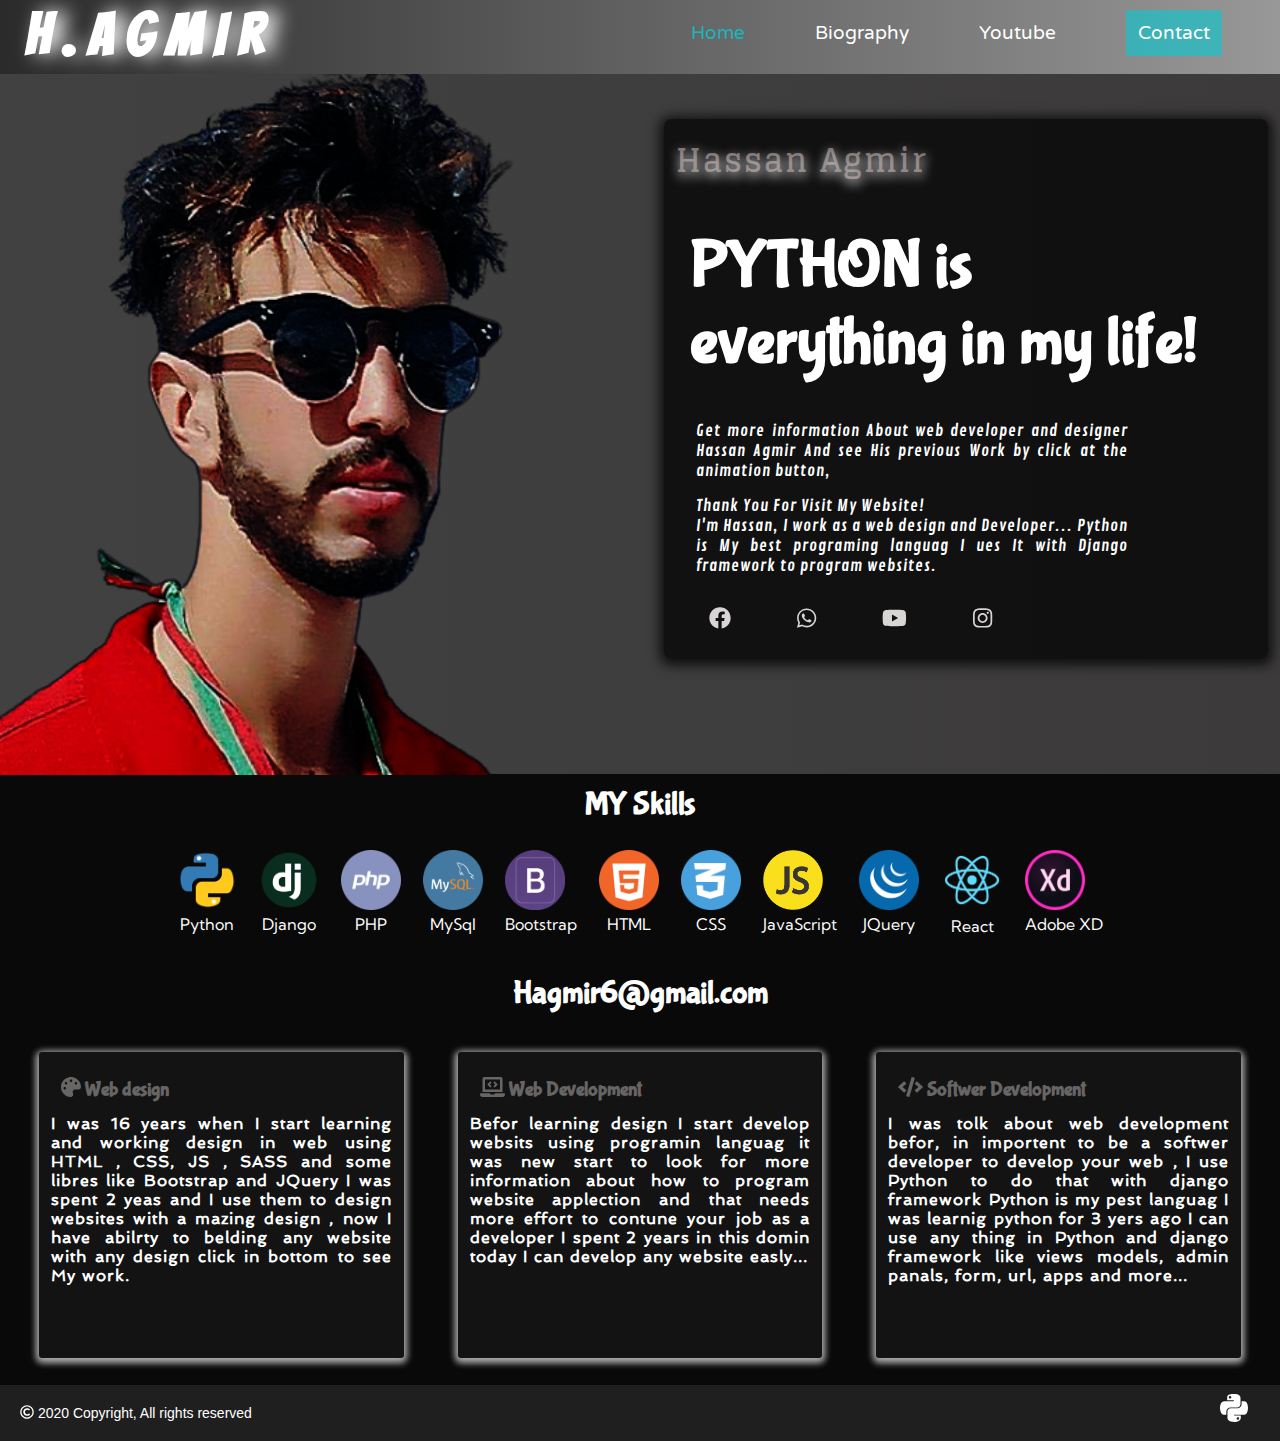
<file: index.html>
<!DOCTYPE html>
<html lang="en">
<head>
    <meta charset="UTF-8">
    <meta name="viewport" content="width=device-width, initial-scale=1.0">
    <meta name="keywords" content="hassan agmir, hassan, agmir, agmir hassan, hassane, hassane agmir, agmir hassane, guigou, web, web developer, web designer, softwer develop, website, حسن,اكمير, حسن أكمير, حسن اكمير">
    <link rel = "icon" href ="images/hassan-Agmir-icon-web1221.png"  type = "image/x-icon"> 
    <link href="https://fonts.googleapis.com/css2?family=Bangers&family=Bubblegum+Sans&family=Contrail+One&family=Glegoo:wght@700&family=Spinnaker&family=Varela+Round&family=Kumbh+Sans:wght@700&display=swap" rel="stylesheet">
    <link rel="stylesheet" href="CSS/./style.css">
    <link rel="stylesheet" href="https://cdnjs.cloudflare.com/ajax/libs/animate.css/4.1.1/animate.min.css" />
    <!--   Search console   -->
    <meta name="google-site-verification" content="S80_9wpz81cproUDSD8eSH6043BoZwUoaNYmATG1Pj4" />
    <title>Hassan Agmir</title>
</head>
<body>
    <nav>
        <h1 class="animate__animated  animate__fadeInLeft animate__fast"><a href="index.html" title="Hassan Agmir" >H.AGMIR</a></h1>
        <ul>
            <li><a class="tooltip home" href="index.html">Home<span class="tooltiptext">Home</span></a></li>
            <li><a class="tooltip" href="biography.html">Biography<span class="tooltiptext">Biography</span></a></li>
            <li><a class="tooltip" href="youtube.html">Youtube<span class="tooltiptext">Youtube</span></a></li>
            <li class="animate__animated animate__bounce animate__repeat-3 "><a class="tooltip btn1 " href="contact.html">Contact<span class="tooltiptext">Contact</span></a></li> 
        </ul>
        <span class="menu-mobile" style="font-size:30px;cursor:pointer" onclick="openNav()">&#9776;</span>
        <div id="mySidenav" class="sidenav">
            <a href="javascript:void(0)" class="closebtn" onclick="closeNav()">&times;</a>
            <a href="index.html">Home</a>
            <a href="biography.html">Biography</a>
            <a href="youtube.html">Youtube</a>
            <a href="contact.html">Contact</a>
          </div>
        <div class="clear-bouth"></div>
    </nav>

    <section class="homesection" >

       
        <div class="text-about animate__animated  animate__backInRight animate__fast">
            <h2>Hassan Agmir</h2>
            <h4>PYTHON is everything in my life!</h4>
            <div class="disply-text small-hiddn">
                <p> Get more information About web developer and designer Hassan Agmir And see His previous Work by click at the animation button, </p>
            </div>
            <p>
                Thank You For Visit My Website!</br>
                I'm Hassan, I work as a web design and Developer...  Python is My best programing languag I ues It with Django framework
                to program websites.
            </p>
            <div class="social-media">
                <a href="https://www.facebook.com/h.agmir6" title="Facebook" target="_blank"><i class="fab fa-facebook"></i></a>
                <a href="https://wa.me/212648382674" title="Whatsapp" target="_blank"><i class="fab fa-whatsapp"></i></a>
                <a href="https://www.youtube.com/channel/UC_H4r1duGQfgBD3gNsEIqXw?view_as=subscriber" target="_blank" title="Youtube"><i class="fab fa-youtube"></i></a>
                <a href="https://www.instagram.com/hassan_agmir/" target="_blank" title="Instagram"><i class="fab fa-instagram"></i></a>
            </div>

        </div>
        <div class="divimg">
            <img class="imgbg  animate__animated  animate__fadeInLeft animate__fast" src="images/PicsArt.png" alt="">
        </div>
    </section>
    <h3 class="skill-title"> MY Skills </h3>
    
    <main class="main-skills">
        
        <div class="skill">
            <img class="image-skill" src="images/python.png" alt="">
            <p class="skill-name">Python</p>
         </div>
         <div class="skill">
            <img class="image-skill" src="images/django.png" alt="">
            <p class="skill-name">Django</p>
         </div>
         <div class="skill">
            <img class="image-skill" src="images/php.png" alt="">
            <p class="skill-name">PHP</p>
         </div>
         <div class="skill">
            <img class="image-skill" src="images/mysql.png" alt="">
            <p class="skill-name">MySql</p>
         </div>
         <div class="skill">
            <img class="image-skill" src="images/bootstrap.png" alt="">
            <p class="skill-name">Bootstrap</p>
         </div>
         <div class="skill">
            <img class="image-skill" src="images/html.png" alt="">
            <p class="skill-name">HTML</p>
         </div>
         <div class="skill">
            <img class="image-skill" src="images/css.png" alt="">
            <p class="skill-name">CSS</p>
         </div>
         <div class="skill">
            <img class="image-skill" src="images/js.png" alt="">
            <p class="skill-name">JavaScript</p>
         </div>

         <div class="skill">
            <img class="image-skill" src="images/jquery.png" alt="">
            <p class="skill-name">JQuery</p>
         </div>
         <div class="skill">
            <img class="image-skill" style="width: 62px;" src="images/react1.png" alt="">
            <p class="skill-name">React</p>
         </div>
         <div class="skill">
            <img class="image-skill" src="images/xd.png" alt="">
            <p class="skill-name">Adobe XD</p>
         </div>

    </main>
    <footer class="footer1">
        <h3 class="email">Hagmir6@gmail.com</h3>
        <div class="cards">
            <div class="card1 all-cars">
                <h4><i class="fas fa-palette"></i> Web design</h4>
                <p>
                    I was 16 years when I start learning and working design in web  using HTML , CSS, JS , SASS and some libres like Bootstrap and JQuery I was spent 2 yeas and I use them to design websites with a mazing design , now I have abilrty to belding any website with any design click in bottom to see My work.
                </p>
                <a href="#" title="Hassan's works">Red More</a>
            </div>
            <div class="card2 all-cars">
                <h4><i class="fas fa-laptop-code"></i> Web Development</h4>
                <p>
                    Befor learning design I start develop websits using programin languag it was new start to look for more information about how to program website applection and that needs more effort to contune your job as a developer 
                    I spent 2 years in this domin today I can develop any website easly...
                    
                </p>
                <a href="#" title="Hassan's works">Red More</a>
            </div>
            <div class="card3 all-cars">
                <h4><i class="fas fa-code"></i> Softwer Development</h4>
                <p>
                     I was tolk about web development befor,
                     in importent to be a softwer developer to develop your web , I use Python to do that with django framework Python is my pest languag  I was learnig python for 3 yers ago I can use any thing in Python and django framework like views models, admin panals, form, url, apps and more...
                </p>
                <a href="#" title="Hassan's works">Red More</a>
            </div>
        </div>
    </footer>
    <footer class="footer2">
        <p class="copyright"><i class="far fa-copyright"></i> 2020 Copyright, All rights reserved </p>
        <p class="pyhton" title="Python"><i class="fab fa-python"></i></p>

    </footer>
<script src="JS/all.js"></script>
<script src="JS/script.js"></script>
</body>
</html>
</file>
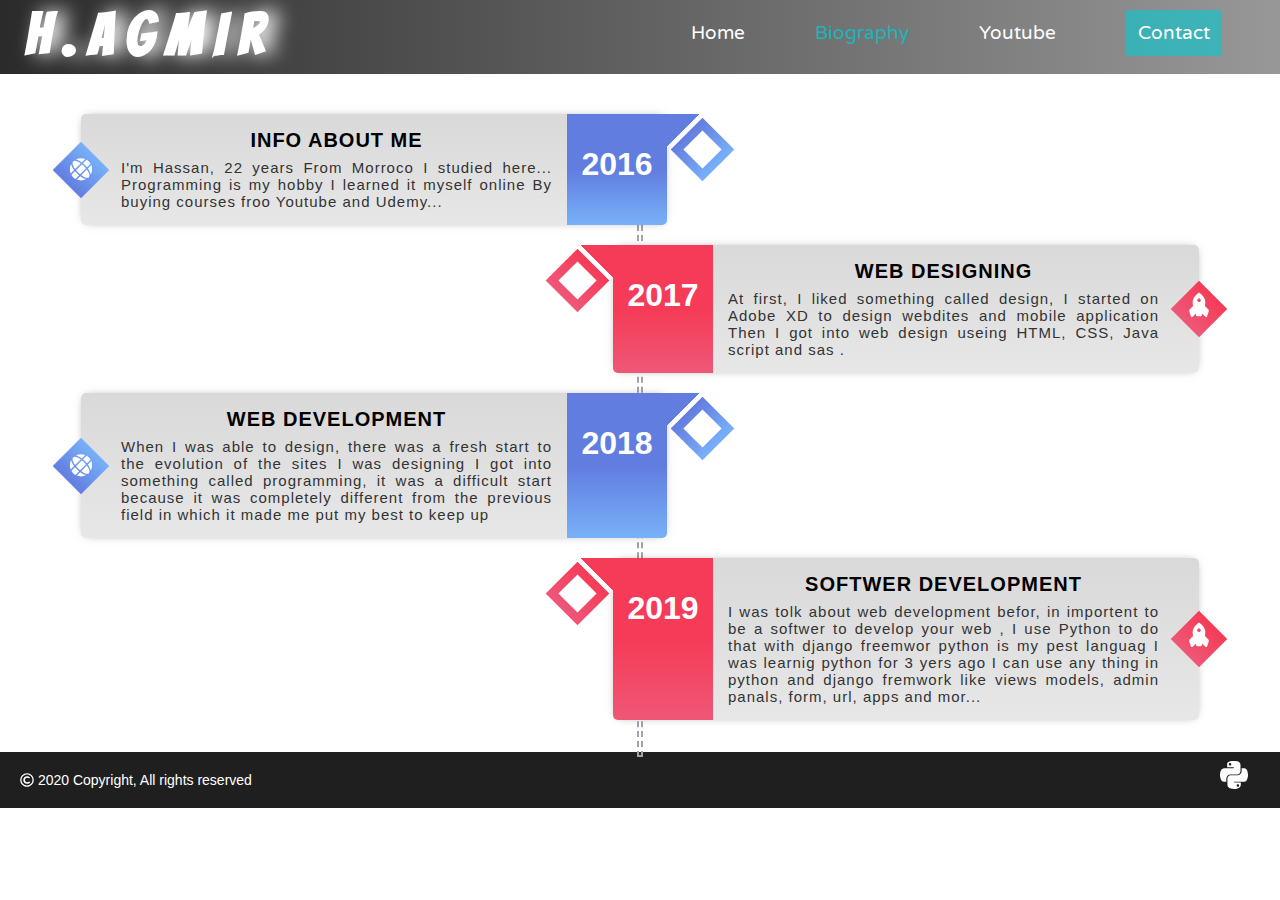
<file: biography.html>
<!DOCTYPE html>
<html lang="en">
<head>
    <meta charset="UTF-8">
    <meta name="viewport" content="width=device-width, initial-scale=1.0">
    <link rel = "icon" href ="images/hassan-Agmir-icon-web1221.png"  type = "image/x-icon"> 
    <link href="https://fonts.googleapis.com/css2?family=Bangers&family=Bubblegum+Sans&family=Contrail+One&family=Glegoo:wght@700&family=Spinnaker&family=Varela+Round&display=swap" rel="stylesheet">
    <link rel="stylesheet" href="CSS/style.css">
    <link rel="stylesheet" href="https://cdnjs.cloudflare.com/ajax/libs/animate.css/4.1.1/animate.min.css" />

    <link rel="stylesheet" href="CSS/biograpy-style.css">
    <title>Hassan's Biography</title>
</head>
<body>
    <nav>
        <h1 class="animate__animated  animate__backInLeft animate__fast"><a href="index.html" title="Hassan Agmir">H.AGMIR</a></h1>
        <ul>
            <li><a class="tooltip " href="index.html">Home<span class="tooltiptext">Home</span></a></li>
            <li><a class="tooltip home" href="biography.html">Biography<span class="tooltiptext">Biography</span></a></li>
            <li><a class="tooltip" href="youtube.html">Youtube<span class="tooltiptext">Youtube</span></a></li>
            <li class="animate__animated animate__bounce animate__repeat-3 "><a class="tooltip btn1" href="contact.html">Contact<span class="tooltiptext">Contact</span></a></li> 
        </ul>
        <span class="menu-mobile" style="font-size:30px;cursor:pointer" onclick="openNav()">&#9776;</span>
        <div id="mySidenav" class="sidenav">
            <a href="javascript:void(0)" class="closebtn" onclick="closeNav()">&times;</a>
            <a href="index.html">Home</a>
            <a href="biography.html">Biography</a>
            <a href="youtube.html">Youtube</a>
            <a href="contact.html">Contact</a>
          </div>
        <div class="clear-bouth"></div>
    </nav>
    <main class="content">
        <div class="main-timeline">
            <div class="timeline animate__animated  animate__backInLeft animate__fast">
                <a href="#" class="timeline-content">
                    <div class="timeline-icon">
                        <i class="fa fa-globe"></i>
                    </div>
                    <span class="timeline-year">2016</span>
                    <h3 class="title">Info About me</h3>
                    <p class="description">
                        I'm Hassan, 22 years From Morroco I studied here... Programming is my hobby I learned it myself online By buying courses froo Youtube and Udemy... 
                    </p>
                </a>
            </div>
            <div class="timeline timeline animate__animated  animate__backInRight animate__fast">
                <a href="#" class="timeline-content">
                    <div class="timeline-icon">
                        <i class="fa fa-rocket"></i>
                    </div>
                    <span class="timeline-year">2017</span>
                    <h3 class="title">Web Designing</h3>
                    <p class="description">
                        At first, I liked something called design, I started on  Adobe XD to design webdites and mobile application Then I got into web design useing HTML, CSS, Java script and sas .
                    </p>
                </a>
            </div>
        </div>
        <div class="main-timeline timeline animate__animated  animate__backInLeft animate__fast">
            <div class="timeline">
                <a href="#" class="timeline-content">
                    <div class="timeline-icon">
                        <i class="fa fa-globe"></i>
                    </div>
                    <span class="timeline-year">2018</span>
                    <h3 class="title">Web Development</h3>
                    <p class="description">
                        When I was able to design, there was a fresh start to the evolution of the sites I was designing
                        I got into something called programming, it was a difficult start because it was completely different from the previous field in which it made me put my best to keep up
                        
                    </p>
                </a>
            </div>
            <div class="timeline timeline animate__animated  animate__backInRight animate__fast">
                <a href="#" class="timeline-content">
                    <div class="timeline-icon">
                        <i class="fa fa-rocket"></i>
                    </div>
                    <span class="timeline-year">2019</span>
                    <h3 class="title">Softwer Development</h3>
                    <p class="description">
                        I was tolk about web development befor,
                        in importent to be a softwer to develop your web , I use Python to do that with django freemwor python is my pest languag  I was learnig python for 3 yers ago I can use any thing in python and django fremwork like views models, admin panals, form, url, apps and mor...
                    </p>
                </a>
            </div>
        </div>
    </main>
    
    <footer class="footer2">
        <p class="copyright"><i class="far fa-copyright"></i> 2020 Copyright, All rights reserved </p>
        <p class="pyhton" title="Python"><i class="fab fa-python"></i></p>

    </footer>
<script src="JS/all.js"></script>
<script src="JS/script.js"></script>
</body>
</html>
</file>
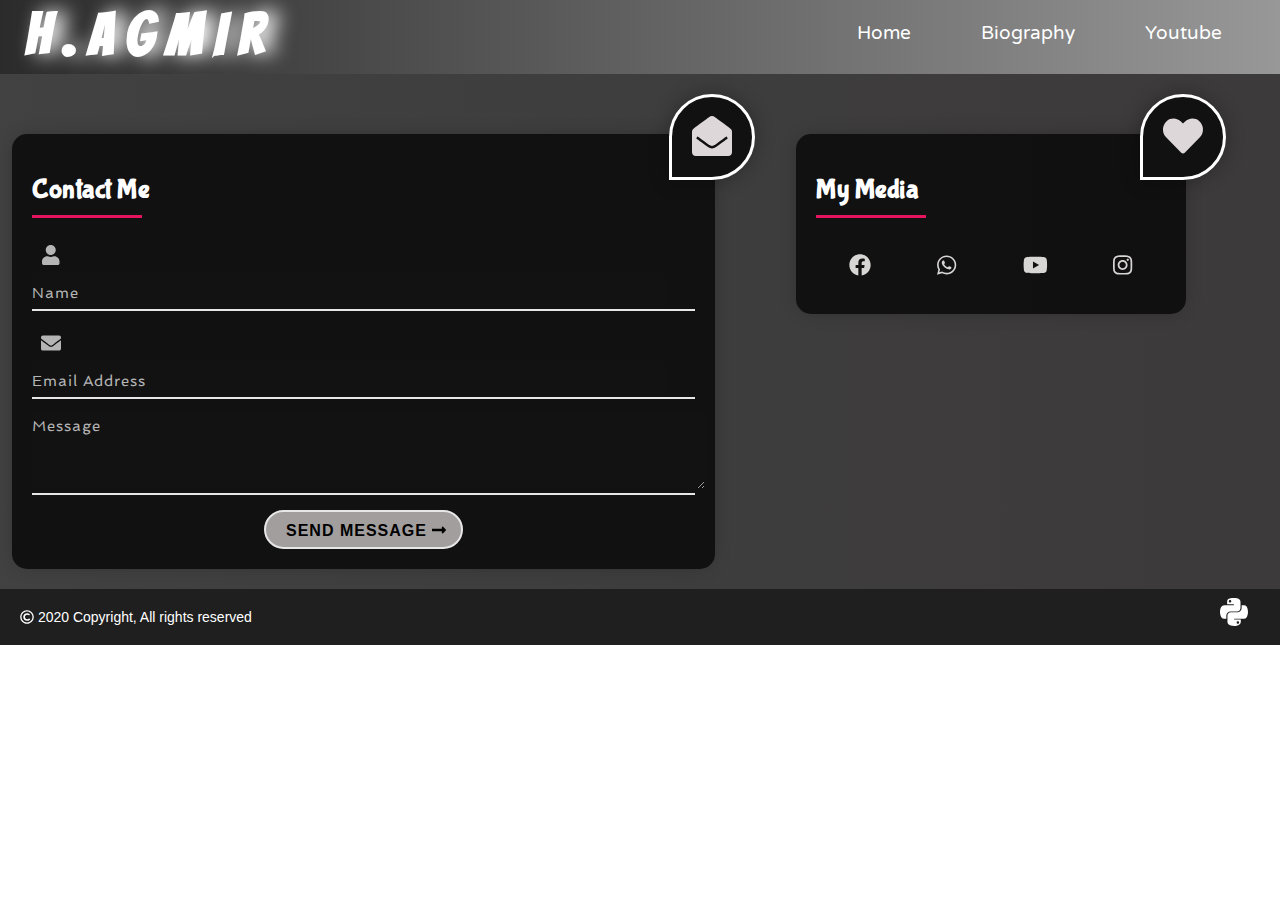
<file: contact.html>
<!DOCTYPE html>
<html lang="en">
<head>
    <meta charset="UTF-8">
    <meta name="viewport" content="width=device-width, initial-scale=1.0">
    <link rel = "icon" href ="images/hassan-Agmir-icon-web1221.png"  type = "image/x-icon"> 
    <link href="https://fonts.googleapis.com/css2?family=Bangers&family=Bubblegum+Sans&family=Contrail+One&family=Glegoo:wght@700&family=Spinnaker&family=Varela+Round&display=swap" rel="stylesheet">
    <link rel="stylesheet" href="./CSS/style.css">
    <link rel="stylesheet" href="CSS/contact-styl.css">
    <link rel="stylesheet" href="https://cdnjs.cloudflare.com/ajax/libs/animate.css/4.1.1/animate.min.css" />
    <script src="https://code.jquery.com/jquery-3.5.1.min.js"></script>

    <title>Hassan's Contact</title>
</head>
<body>
    <nav>
        <h1 class="animate__animated  animate__backInLeft animate__fast"><a href="index.html" title="Hassan Agmir">H.AGMIR</a></h1>
        <ul>
            <li><a class="tooltip" href="index.html">Home<span class="tooltiptext">Home</span></a></li>
            <li><a class="tooltip" href="biography.html">Biography<span class="tooltiptext">Biography</span></a></li>
            <li><a class="tooltip " href="youtube.html">Youtube<span class="tooltiptext">Youtube</span></a></li>
        </ul>
        <span class="menu-mobile" style="font-size:30px;cursor:pointer" onclick="openNav()">&#9776;</span>
        <div id="mySidenav" class="sidenav">
            <a href="javascript:void(0)" class="closebtn" onclick="closeNav()">&times;</a>
            <a href="index.html">Home</a>
            <a href="biography.html">Biography</a>
            <a href="youtube.html">Youtube</a>
            <a href="contact.html">Contact</a>
          </div>
        <div class="clear-bouth"></div>
    </nav>
    <main>
        <div class="cont ">
        <div class="form-container contact animate__animated  animate__backInLeft animate__fast">
            <div class="form-icon">
                <i class="fa fa-envelope-open"></i>
            </div>
            <form action="POST" data-netlify ="true" class="form-horizontal">
                <h3 class="title">Contact Me</h3>
                <div class="form-group">
                    <span class="input-icon"><i class="fa fa-user"></i></span>
                    <input class="form-control" type="text" name="name" placeholder="Name">
                </div>
                <div class="form-group">
                    <span class="input-icon"><i class="fa fa-envelope"></i></span>
                    <input class="form-control" type="email" name="email" placeholder="Email Address">
                </div>
                <div class="form-group">
                    <textarea class="form-control" rows="4" cols="120" name="message" placeholder="Message"></textarea>
                </div>
                <button class="btn signin">Send Message <i class="fa fa-long-arrow-alt-right"></i></button>
            </form>
        </div>
        <div class="form-container animate__animated  animate__backInRight animate__fast">
            <div class="form-icon">
                <i class="fas fa-heart"></i>
            </div>
            
            <form class="form-horizontal">
                <h3 class="title">My Media</h3>
            <div class="social-media">
                <a href="https://www.facebook.com/h.agmir6" title="Facebook" target="_blank"><i class="fab fa-facebook"></i></a>
                <a href="https://wa.me/212648382674" title="Whatsapp" target="_blank"><i class="fab fa-whatsapp"></i></a>
                <a href="https://www.youtube.com/channel/UC_H4r1duGQfgBD3gNsEIqXw?view_as=subscriber" target="_blank" title="Youtube"><i class="fab fa-youtube"></i></a>
                <a href="https://www.instagram.com/hassan_agmir/" target="_blank" title="Instagram"><i class="fab fa-instagram"></i></a>
            </div>
            </form>
          
        </div>
    </div>

                      
        
    </main>
 
    <footer class="footer2">
        <p class="copyright"><i class="far fa-copyright"></i> 2020 Copyright, All rights reserved </p>
        <p class="pyhton" title="Python"><i class="fab fa-python"></i></p>

    </footer>

<script src="JS/all.js"></script>
<script src="JS/script.js"></script>

<script>
document.querySelector("form").addEventListener("submit", handleSubmit);

const handleSubmit = (e) => {
  e.preventDefault()
  let myForm = document.getElementById('pizzaOrder');
  let formData = new FormData(myForm)
  fetch('/', {
    method: 'POST',
    headers: { "Content-Type": "application/x-www-form-urlencoded" },
    body: new URLSearchParams(formData).toString()
  }).then(() => console.log('Form successfully submitted')).catch((error) =>
    alert(error))
}
</script>
</body>
</html>
</file>
<file: CSS/style.css>
* {
  margin: 0;
  padding: 0;
  user-select: none;
}

nav {
  background: linear-gradient(to right, #2b2b2b, #0909096b);
  height: 74px;
}

ul {
  float: right;
  list-style: none;
  display: flex;
  margin-top: -59px;
  margin-right: 23px;
  color: white;
}

li {
  padding: 16px 35px;
  font-size: 19px;
  font-family: "Varela Round", sans-serif;
}

li a {
  text-decoration: none;
}
li a:hover {
  color: #19b6bb;
}
h1 {
  width: 20%;
  color: white;
  font-family: "Bangers", cursive;
  letter-spacing: 12px;
  font-size: 58px;
  padding-top: 4px;
  padding-left: 25px;
  text-shadow: 10px 0px 19px white;
}
.clear-bouth {
  clear: both;
}
a {
  text-decoration: none;
  color: white;
}
.btn1 {
  background-color: #0dc8cea1;
  padding: 12px;
  border-radius: 2px;
}
.btn1:hover {
  background-color: #2f6d6fa1;
}
.home {
  color: #19b6bb;
}

section {
  background: #a4aaab40;
  height: 700px;
}
.text-about {
  position: absolute;
  right: 0;
  width: 45%;
  margin: 45px 12px;
  background: #090909d9;
  padding: 12px 16px 12px 12px;
  overflow: hidden;
  border-radius: 7px;
  box-shadow: 0 2px 12px 5px rgba(0, 0, 0, 0.58),
    0 2px 10px 1px rgba(0, 0, 0, 0.33);
}
h4 {
  font-size: 66px;
  margin: 39px 14px;
  color: white;
  font-family: "Bubblegum Sans", cursive;
}
h2 {
  font-family: "Glegoo", serif;
  font-size: xx-large;
  color: #e2cfcf7a;
  text-shadow: 1px 4px 12px white;
  letter-spacing: 2px;
}
.text-about p {
  font-family: "Contrail One", cursive;
  letter-spacing: 1px;
  text-align: justify;
  color: white;
  font-size: 16px;
  width: 75%;
  margin-left: 20px;
  margin-bottom: 15px;
}
.social-media {
  display: flex;
}
.social-media a {
  color: #d8d5d5;
  margin: 5px 21px;
  font-size: 22px;
  padding: 10px 12px;
  border-radius: 50%;
}

.social-media a:hover {
  background: #a7a19afc;
  color: white;
}
.cards {
  display: flex;
  margin-left: 12px;
  margin-right: 12px;
}
.all-cars h4 {
  font-size: 20px;
  color: #f5ecec61;
  margin: 13px 10px;
}
.all-cars {
  width: 32%;
  background: #131313;
  padding: 12px 12px;
  margin: 27px;
  border-radius: 3px;
  padding-bottom: 73px;
  box-shadow: 0 2px 6px 3px rgba(247, 244, 244, 0.58),
    0 2px 10px 1px rgba(251, 245, 245, 0.33);
  position: relative;
}
.all-cars p {
  font-weight: 900;
  letter-spacing: 1px;
  text-align: justify;
  color: white;
  font-family: "Spinnaker", sans-serif;
}
.all-cars a {
  padding: 12px;
  margin-bottom: 14px;
  background: #5a6e6f;
  position: absolute;
  right: 9px;
  bottom: 0;
  border-radius: 3px;
  font-size: 18px;
  color: white;
  font-family: "Contrail One", cursive;
  transition: .5s;
  display: none;
 
}

.all-cars a:hover {
  color: #4c4242;
  background: #5f9ea0bf;
}

.menu-mobile {
  display: none;
  color: white;
  text-align: right;
  font-size: 33px;
  margin-right: 14px;
  margin-top: -48px;
  cursor: pointer;
}

.copyright {
  font-size: 14px;
  font-family: "Segoe UI", Tahoma, Geneva, Verdana, sans-serif;
}

.email {
  padding-top: 12px;
  color: white;
  text-align: center;
  font-size: xx-large;
  margin: 13px;
  font-family: "Bubblegum Sans", cursive;
}

.footer1 {
  background: #090909;
  margin-top: -13px;
}
.footer2 {
  padding: 20px;
  font-size: 17px;
  background: #000000e0;
  color: white;
}
.pyhton {
  color: white;
  float: right;
  margin: 12px;
  margin-top: -30px;
  font-size: xx-large;
}

.tooltip {
  position: relative;
  transition: .4s;
}

.tooltip .tooltiptext {
  visibility: hidden;
  width: 120px;
  background: linear-gradient(to right, #444141, #777171f2);
  color: #fff;
  text-align: center;
  border-radius: 14px 2px;
  padding: 5px 0;
  position: absolute;
  z-index: 1;
  top: 100%;
  left: 50%;
  margin-left: -60px;
  margin-top: 12px;
  transition: 0.3s;
}

.tooltip:hover .tooltiptext {
  visibility: visible;
}

.sidenav {
  height: 100%;
  width: 0;
  position: fixed;
  z-index: 2;
  top: 0;
  left: 0;
  background-color: #111;
  overflow-x: hidden;
  transition: 0.5s;
  padding-top: 60px;
  text-align: center;
}

.sidenav a {
  padding: 26px 8px 8px 32px;
  text-decoration: none;
  font-size: 30px;
  color: #818181;
  display: block;
  transition: 0.3s;
  font-family: "Bubblegum Sans", cursive;
}

.sidenav a:hover {
  color: #f1f1f1;
}

.sidenav .closebtn {
  position: absolute;
  top: 0;
  right: 25px;
  font-size: 46px;
  margin-left: 50px;
  font-weight: bold;
}

.erour404 p {
  text-align: center;
  padding-top: 130px;
  font-size: 229px;
}
.ee {
  text-align: center;
  font-size: 26px;
  font-weight: bolder;
}

.imgbg {
  width: 691px;
  margin-left: -78px;
}

.homesection {
  background: linear-gradient(to right, #0c0c0cc7, #3c3a3a);
}
.main-skills{
  display: flex;
    justify-content: center;
    flex-wrap: wrap;
    background: #090909;
    color: white;
    padding: 16px;
}
.skill{
  font-family: 'Kumbh Sans', sans-serif;
  padding: 11px;

}
.image-skill{
  width: 60px;
}

.skill-name{
  text-align: center;
}

.skill-title{
  padding-top: 12px;
    color: white;
    text-align: center;
    font-size: xx-large;
    font-family: "Bubblegum Sans", cursive;
    background-color: #090909;
}


@media screen and (max-width: 1040px) {
  .imgbg {
    margin-left: -200px;
  }
}

@media screen and (max-width: 800px) {
  .imgbg {
    margin-left: -244px;
  }
}

@media screen and (max-width: 900px) {
  ul {
    display: none;
  }

  .menu-mobile {
    display: block;
  }
  h4 {
    margin: 21px 14px;
    font-size: 45px;
  }
  .cards {
    display: block;
  }
  .all-cars {
    width: 90%;
    margin-left: 10px;
  }

  .footer1 {
    padding-bottom: 12px;
  }
}
@media screen and (max-width: 700px) {
  .text-about {
    width: 87%;
    margin-top: 401px;
  }
  section {
    height: 902px;
  }
  .imgbg {
    margin: 0;
    width: 395px;
  }
  .divimg {
    text-align: center;
  }
  .image-skill{
    width: 50px;
  }
  .skill-name{
    font-size: 14px;
    
  }
  .main-skills {
    padding: 5px;
  }
  .small-hiddn{
    display: none;
  }
  
 
}





/*
 * Animated CSS button
 * Copyright Alexander Bodin 2019-09-07
 *
 * Useage: .class {@import button($button-size, $hue, $sat);}
/* *: */


@media screen and (max-width: 450px) {
  .imgbg {
    margin-left: -244px;
  }
  .social-media a{
    padding: 0;
  }
  .erour404 p{
    font-size: 200px;
  }
  
}

@media screen and (max-width: 353px) {
  section {
    height: 932px;
  }
  h1 {
    font-size: 45px;
  }
  nav {
    height: 57px;
  }
}

@media screen and (max-width: 291px) {
  section {
    height: 952px;
  }
}
</file>
<file: CSS/biograpy-style.css>
.main-timeline{
    font-family: 'Roboto', sans-serif;
    position: relative;
}
.main-timeline:after{
    content: '';
    display: block;
    clear: both;
}
.main-timeline:before{
    content: '';
    height: 95%;
    width: 2px;
    border: 2px dashed #a3a3ad;
    transform: translateX(-50%);
    position: absolute;
    left: 50%;
    top: 30px;
}
.main-timeline .timeline{
    width: 50%;
    padding: 0 35px 0 27px;
    margin: 0 10px 20px 0;
    float: left;
}
.main-timeline .timeline-content{
    background: linear-gradient(#d9d9d9,#e7e7e7);
    text-align: center;
    padding: 15px 115px 15px 40px;
    border-radius: 5px;
    box-shadow: 0 0 10px -5px rgba(0,0,0,0.6);
    display: block;
    position: relative;
    cursor: initial;
}
.main-timeline .timeline-content:hover{ text-decoration: none; }
.main-timeline .timeline-content:before,
.main-timeline .timeline-content:after{
    content: "";
    background: linear-gradient(to bottom,#647cde,#78b0fa);
    width: 45px;
    height: 45px;
    transform: rotate(-45deg);
    position: absolute;
    top: 13px;
    right: -58px;
    z-index: 1;
}
.main-timeline .timeline-content:after{
    background: #fff;
    transform:rotate(-45deg) scale(0.6);
}
.main-timeline .timeline-icon{
    color: #fff;
    background: linear-gradient(to right,#617de0,#78b1f8);
    font-size: 23px;
    text-align: center;
    line-height: 40px;
    height: 40px;
    width: 40px;
    transform: translateY(-50%) rotate(-45deg);
    position: absolute;
    top: 50%;
    left: -20px;
}
.main-timeline .timeline-icon i{ transform: rotate(45deg); }
.main-timeline .timeline-year{
    color: #fff;
    background: linear-gradient(to bottom,#617de0,#617de0,#78b1f8);
    font-size: 32px;
    font-weight: 900;
    text-align: center;
    line-height: 100px;
    height: 100%;
    width: 100px;
    border-radius: 0 0 5px 0;
    position: absolute;
    right: 0;
    top: 0;
}
.main-timeline .timeline-year:after{
    content: '';
    background: linear-gradient(to right bottom,#617de0 49%, transparent 50%);
    height: 33px;
    width: 33px;
    position: absolute;
    right: -33px;
    top: 0;
}
.main-timeline .title{
    color: #000;
    font-size: 20px;
    font-weight: 900;
    text-transform: uppercase;
    letter-spacing: 1px;
    margin: 0 0 7px 0;
}
.main-timeline .description{
    color: #333;
    font-size: 15px;
    letter-spacing: 1px;
    margin: 0;
    text-align: justify;
}
.main-timeline .timeline:nth-child(even){
    padding: 0 27px 0 35px;
    margin: 0 0 20px 10px;
    float: right;
}
.main-timeline .timeline:nth-child(even) .timeline-content{ padding: 15px 40px 15px 115px; }
.main-timeline .timeline:nth-child(even) .timeline-content:before,
.main-timeline .timeline:nth-child(even) .timeline-content:after{
    right: auto;
    left: -58px;
}
.main-timeline .timeline:nth-child(even) .timeline-icon{
    left: auto;
    right: -20px;
}
.main-timeline .timeline:nth-child(even) .timeline-year{
    right: auto;
    left: 0;
    border-radius: 0 0 0 5px;
}
.main-timeline .timeline:nth-child(even) .timeline-year:after{
    transform: rotateY(180deg);
    right: auto;
    left: -33px;
}
.main-timeline .timeline:nth-child(4n+2) .timeline-content:before,
.main-timeline .timeline:nth-child(4n+2) .timeline-icon {background:linear-gradient(to left,#f53b57,#ef5777);}
.main-timeline .timeline:nth-child(4n+2) .timeline-year {background:linear-gradient(to bottom,#f53b57,#f53b57,#ef5777);}
.main-timeline .timeline:nth-child(4n+2) .timeline-year:after{background:linear-gradient(to right bottom, #f53b57 49%, transparent 50%);}
.main-timeline .timeline:nth-child(4n+3) .timeline-content:before,
.main-timeline .timeline:nth-child(4n+3) .timeline-icon {background:linear-gradient(to bottom,#227e22 ,#63a211);}
.main-timeline .timeline:nth-child(4n+3) .timeline-year {background:linear-gradient(to bottom,#227e22,#227e22,#63a211);}
.main-timeline .timeline:nth-child(4n+3) .timeline-year:after{background:linear-gradient(to right bottom, #227e22 49%, transparent 50%);}
.main-timeline .timeline:nth-child(4n+4) .timeline-content:before,
.main-timeline .timeline:nth-child(4n+4) .timeline-icon {background:linear-gradient(to left,#7d5ac2 ,#b493fe);}
.main-timeline .timeline:nth-child(4n+4) .timeline-year {background:linear-gradient(to bottom,#7d5ac2,#7d5ac2,#b493fe);}
.main-timeline .timeline:nth-child(4n+4) .timeline-year:after{background:linear-gradient(to right bottom, #7d5ac2 49%, transparent 50%);}
.content{
    padding: 12px 54px;
    padding-top: 40px;
}    
@media screen and (max-width:767px){
    .main-timeline:before{
        left: 17px;
        transform: translateX(0);
    }
    .main-timeline .timeline,
    .main-timeline .timeline:nth-child(even){
        width: 100%;
        padding: 0 0 27px 40px;
        margin: 0 0 30px 0;
    }
    .main-timeline .timeline-content,
    .main-timeline .timeline:nth-child(even) .timeline-content{
        padding: 70px 15px 35px 15px;
    }
    .main-timeline .timeline-content:before,
    .main-timeline .timeline-content:after,
    .main-timeline .timeline:nth-child(even) .timeline-content:before,
    .main-timeline .timeline:nth-child(even) .timeline-content:after{
        height: 25px;
        width: 25px;
        top: 10px;
        right: auto;
        left: -34px;
    }
    .main-timeline .timeline-icon,
    .main-timeline .timeline:nth-child(even) .timeline-icon{
        transform: translateY(0) translateX(50%) rotate(-45deg);
        left: auto;
        right: 50%;
        top: auto;
        bottom: -20px;
    }
    .main-timeline .timeline-year,
    .main-timeline .timeline:nth-child(even) .timeline-year{
        width: 100%;
        height: 50px;
        line-height: 50px;
        border-radius: 0 5px 5px 5px;
        right: auto;
        left: 0;
    }
    .main-timeline .timeline-year:after,
    .main-timeline .timeline:nth-child(even) .timeline-year:after{
        height: 20px;
        width: 20px;
        transform: rotateY(180deg);
        right: auto;
        left: -20px;
    }
}
@media screen and (max-width:576px){
    .main-timeline .title{ font-size: 18px; }
}
</file>
<file: CSS/contact-styl.css>
body{
    margin: 0;
    padding: 0;
    
}

.form-container{
    font-family: 'Roboto', sans-serif;
    padding: 40px 40px 0 0;
    position: relative;
}
.form-container .form-icon{
    color: #f5edf0e6;
    background-color: #121111;
    font-size: 40px;
    text-align: center;
    line-height: 80px;
    height: 80px;
    width: 80px;
    border: 3px solid #fff;
    border-radius: 50% 50% 50% 0;
    box-shadow: 0 0 20px rgba(0,0,0,0.3);
    position: absolute;
    top: 0;
    right: 0;
    z-index: 1;
}
.form-container .form-horizontal{
   background: #090909d9;
    padding: 40px 20px 20px;
    box-shadow: 0 0 20px -5px rgba(0,0,0,0.3);
    border-radius: 15px;
}
.form-container .title{
    color: #fff;
    font-size: 27px;
    font-weight: 600;
    text-transform: capitalize;
    letter-spacing: 0.5px;
    margin: 0 0 20px;
    font-family: 'Bubblegum Sans', cursive;
}
.form-container .title:after{
    content: '';
    background-color: #E6145E;
    height: 3px;
    width: 110px;
    margin: 10px 0 0;
    display: block;
    clear: both;
}
.form-horizontal .form-group{
    background-color: rgb(18, 17, 17);
    margin: 0 0 15px;
    border-bottom: 2px solid #e7e7e7;
}
.form-horizontal .input-icon{
    color: #b5b5b5;
    font-size: 20px;
    text-align: center;
    line-height: 35px;
    height: 35px;
    width: 30px;
    margin: 0 0 0 4px;
    vertical-align: top;
    display: inline-block;
}
.form-horizontal .form-control{
    color: #fff;
    background-color: #121212;
    font-size: 15px;
    font-weight: 400;
    letter-spacing: 1px;
    width: calc(100% - 40px);
    height: 33px;
    padding: 3px 10px 0 0;
    box-shadow: none;
    border: none;
    border-radius: 0;
    display: inline-block;
    transition: all 0.3s;
}
.form-horizontal textarea.form-control{
    height: auto;
    width: 100%;
}
.form-horizontal .form-control:focus{
    box-shadow: none;
    border: none;
}
.form-horizontal .form-control::placeholder{
    color: #b5b5b5;
    font-size: 15px;
    font-weight: 400;
    text-transform: capitalize;
}
.form-horizontal .btn{
    color: #000000;
    background-color: #a29e9e;
    font-size: 16px;
    font-weight: 600;
    text-transform: uppercase;
    letter-spacing: 1px;
    padding: 10px 15px 7px 20px;
    margin: 0 auto;
    border: 2px solid #e7e7e7;
    border-radius: 20px;
    display: block;
    transition: all 0.3s ease 0s;
    cursor: pointer;
}
.form-horizontal .btn:hover,
.form-horizontal .btn:focus{
    color: #E6145E;
    background-color: #fff;
    border: 2px solid #E6145E;
}
.form-horizontal .btn i{ transition: all 0.3s ease 0s; }
.form-horizontal .btn:hover i{
    color: #E6145E;
    transform: translateX(3px);
}
main{
    width: 100%;
    background: linear-gradient(to right,#0c0c0cc7,#3c3a3a);
}
input, textarea{font-family: 'Spinnaker', sans-serif;
}
input, textarea:focus{
    outline: none;
}


.cont{
    margin: 0px 12px;
    display: flex;
    padding-top: 20px;
    padding-bottom: 20px;
}
.contact{
    width: 56%;
    margin-right: 41px;
}
@media screen and (max-width:750px){
    .cont{
        display: block;
    }
    .contact{
        width: 93%;
        margin-right: 0px;
        margin-bottom: 30px;
    }

}
</file>
